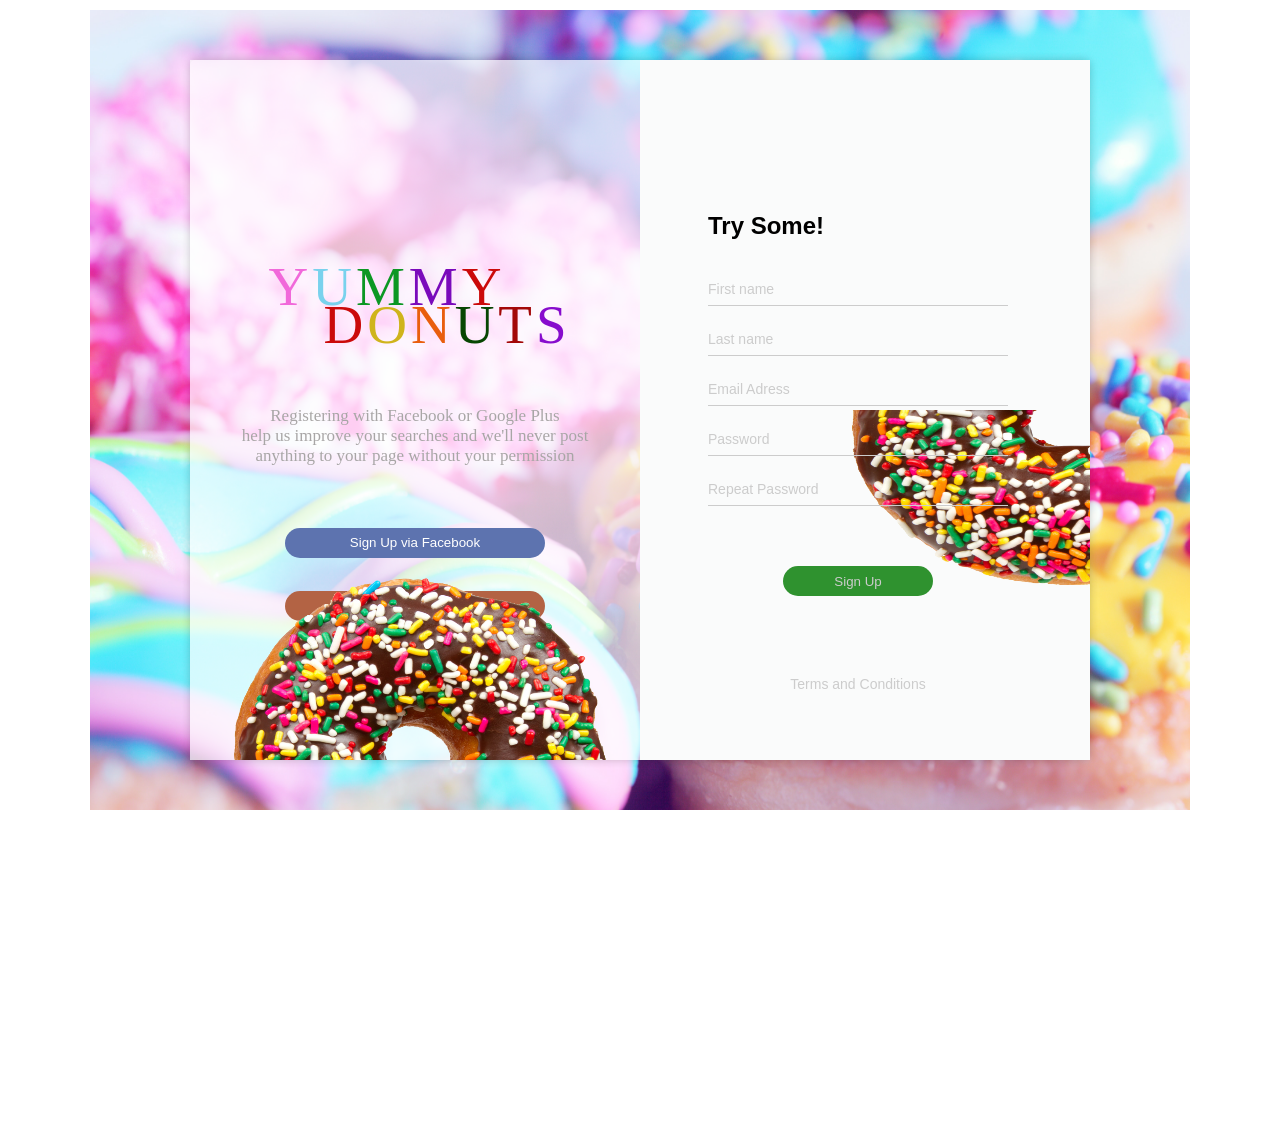
<file: index.html>
<!DOCTYPE html>
<html lang="en">
<head>
  <meta charset="UTF-8">
  <meta http-equiv="X-UA-Compatible" content="IE=edge">
  <meta name="viewport" content="width=device-width, initial-scale=1.0">
  <title>Huỳnh Thành Tựu</title>
  <link rel="stylesheet" href="./KTCKFE.css">
</head>
<body>
      <div class="box">
          <div class="container">
              <div class="signup-Trai">
                  <div class="span">
                      <div class="HangTren">
                          <span1>Y</span1> <span2>U</span2> <span3>M</span3> <span4>M</span4> <span5>Y</span5>
                      </div>
                      <div class="HangDuoi">
                        <span6>D</span6> <span7>O</span7> <span8>N</span8> <span9>U</span9> <span10>T</span10> <span11>S</span11>
                      </div>
                  </div>
                  <div class="spanRegister">
                <span>Registering with Facebook or Google Plus <br> help us improve your searches and we'll never post <br> anything to your page without your permission</span></div>
                <div>
                    <input type="submit" value="Sign Up via Facebook" class="form-submit1">
                </div>
                <div>
                    <input type="submit" value="Sign Up via Google+" class="form-submit2">
                </div>

                <div class="image1">
                    <img src="./bentrai.png" alt="">
                </div>
              </div>
              <div class="signup-Phai">
                <div class="image2">
                    
                    <img src="./benphai.png" alt="">
                </div>
                  <div class="form-login">
                    <div class="login">
                        <div class="login-trysome">
                            <b>Try Some!</b>

                        </div>
                    <div class="form-group">
                        <input type="text" class="form-input" placeholder="First name"> 
                    </div>
                    <div class="form-group">
                        <input type="text" class="form-input" placeholder="Last name"> 
                    </div>
                    <div class="form-group">
                        <input type="email" class="form-input" placeholder="Email Adress"> 
                    </div>
                    <div class="form-group">
                        <input type="password" class="form-input" placeholder="Password"> 
                    </div>
                    <div class="form-group">
                        <input type="password" class="form-input" placeholder="Repeat Password"> 
                    </div>
                    <div class="form-sighup">
                        <input type="submit" value="Sign Up" class="form-submit3">
                    </div>
                    <p class="form-terms">Terms and Conditions</p>
                    </div>
                  </div>
            </div>
        </div>
    </div>
</body>
</html>
</file>
<file: KTCKFE.css>
*{
  padding: 0;
  margin: 0;
  box-sizing: border-box;
}
.box{
  display: flex;
    justify-content: center;
    align-content: center;
    width: 1100px;
    height: 1135px;
    background-image: url(pexels-sharon-mccutcheon-1191639\ \(1\).jpg);
    background-size: 1100px 800px;
    background-repeat: no-repeat;
    margin: auto;
    margin-top: 10px;
}

.container {
  width: 900px;
  height: 700px;
  display: flex;
  margin-top: 50px;
  box-shadow: 0 0 8px rgba(0, 0, 0, 0.2);
  border-radius: 5px;
}

.signup-Trai {
  width: 450px;
  height: 700px;
  justify-content: center;
  align-content: center;
  text-align: center;
  background: rgba(255, 255, 255, 0.7);
  position: relative;
}

.signup-Phai {
  position: relative;
  background-color: #fafbfb;
  width: 450px;
  height: 700px;
  justify-content: center;
  align-content: center;
}

.signup-Phai h3 {
  text-align: left;
  margin-top: 80px;
  margin-bottom: 40px;
}

.form-login{
  display: inline-block;
  position: absolute;
  top: 56%;
  transform: translateY(-50%);
  margin-left: 68px;
}
.form-group {
  text-align: left;
    width: 300px;
    border-bottom: 1px solid #ccc;
    margin-top: 15px;
    margin-bottom: 24px;
    color: #D7EDEA;
}
.form-input {
  width: 100%;
  background: transparent;
  border: 0;
  outline: 0;
  padding-bottom: 8px;;
  font-size: 14px;
}

.form-input::placeholder {
  color: #ccc;
}

.form-submit1 {
  background-color: #5d73af;
  border: 0;
  outline: 0;
  color: white;
  width: 260px;
  height: 30px;
  border-radius: 20px;
  margin-top: 62px;
}

.form-submit2 {
  background-color: #b36344;
  border: 0;
  outline: 0;
  color: white;
  width: 260px;
  height: 30px;
  border-radius: 20px;
  margin-top: 33px;
}

.form-submit3 {
  background-color: #2f922f;
  border: 0;
  outline: 0;
  color: rgb(204, 204, 204);
  width: 150px;
  height: 30px;
  border-radius: 20px;
  margin-bottom: 80px;
}  

.form-submit1:hover {
  opacity: 0.8;
  cursor: pointer;
}
.form-submit2:hover {
  opacity: 0.8;
  cursor: pointer;
}

.form-submit3:hover {
  opacity: 0.8;
  cursor: pointer;
}
 
.signup-Trai form-submit3{
  justify-content: center;
  align-content: center;
  text-align: left;
}

.image1 img {
  width: 450px;
  height: 200px;
  margin-bottom: 0;
  position: absolute;
  bottom: 0;
  left: 0px;
}

.signup-Phai img{
  width: 300px;
  height: 200px;
  margin-bottom: 0;
  position: absolute;
  right: 0;

}

.login-trysome {
  font-size: 24px;
    font-family: Arial, Helvetica, sans-serif;
    margin-bottom: 40px;
}

.form-sighup {
  text-align: center;
  margin-top: 60px;
}

.form-terms {
  text-align: center;
  color: #ccc;
  font-size: 14px;
  font-family: Arial, Helvetica, sans-serif;
}

.spanRegister{
  font-size: 17px;
    margin-top: 50px;
    color: #a8a6a6;
}
 .HangTren{
  margin-top: 55px;
  margin-left: -60px;
  margin-bottom: -25px;
 }

 .HangDuoi{
   margin-right: -60px;
 }
span1{
  color: #f169da;
  font-family: 'MuseoModerno', cursive;
  font-size: 55px;
}

span2{
  color: #79d2ed;
  font-family: 'MuseoModerno', cursive;
  font-size: 55px;
}

span3{
  color: #0c9723;
  font-family: 'MuseoModerno', cursive;
  font-size: 55px;
}

span4{
  color: #7a0abb;
  font-family: 'MuseoModerno', cursive;
  font-size: 55px;
}

span5{
  color: #cb0a0a;
  font-family: 'MuseoModerno', cursive;
  font-size: 55px;
}

span6{
  color: #cb0a0a;
  font-family: 'MuseoModerno', cursive;
  font-size: 55px;
}

span7{
  color: #cfb41c;
  font-family: 'MuseoModerno', cursive;
  font-size: 55px;
}

span8{
  color: #e95e0e;
  font-family: 'MuseoModerno', cursive;
  font-size: 55px;
}

span9{
  color: #074602;
  font-family: 'MuseoModerno', cursive;
  font-size: 55px;
}

span10{
  color: #a30808;
  font-family: 'MuseoModerno', cursive;
  font-size: 55px;
}

span11{
  color: #870ccd;
  font-family: 'MuseoModerno', cursive;
  font-size: 55px;
}
</file>
